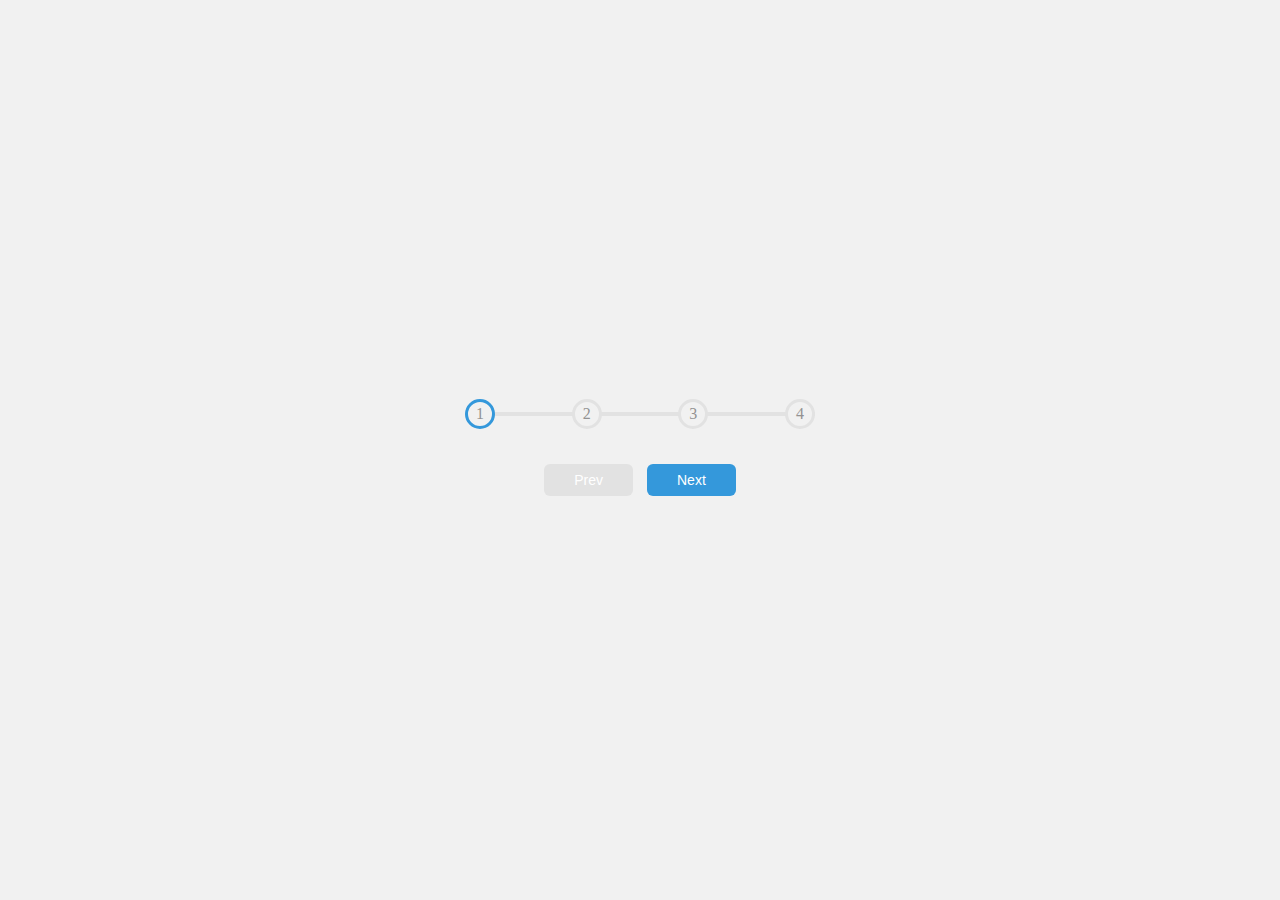
<file: 02-Progress Steps/index.html>
<!DOCTYPE html>
<html lang="en">
  <head>
    <meta charset="UTF-8" />
    <meta name="viewport" content="width=device-width, initial-scale=1.0" />
    <link rel="stylesheet" href="style.css" />
    <title>Progress Steps</title>
  </head>
  <body>
    <div class="container">
      <div class="process-container">
        <div class="progress" id="progress"></div>
        <div class="circle active">1</div>
        <div class="circle">2</div>
        <div class="circle">3</div>
        <div class="circle">4</div>
      </div>
      <button class="btn" id="prev" disabled>Prev</button>
      <button class="btn" id="next">Next</button>
    </div>
    <script src="script.js"></script>
  </body>
</html>
</file>
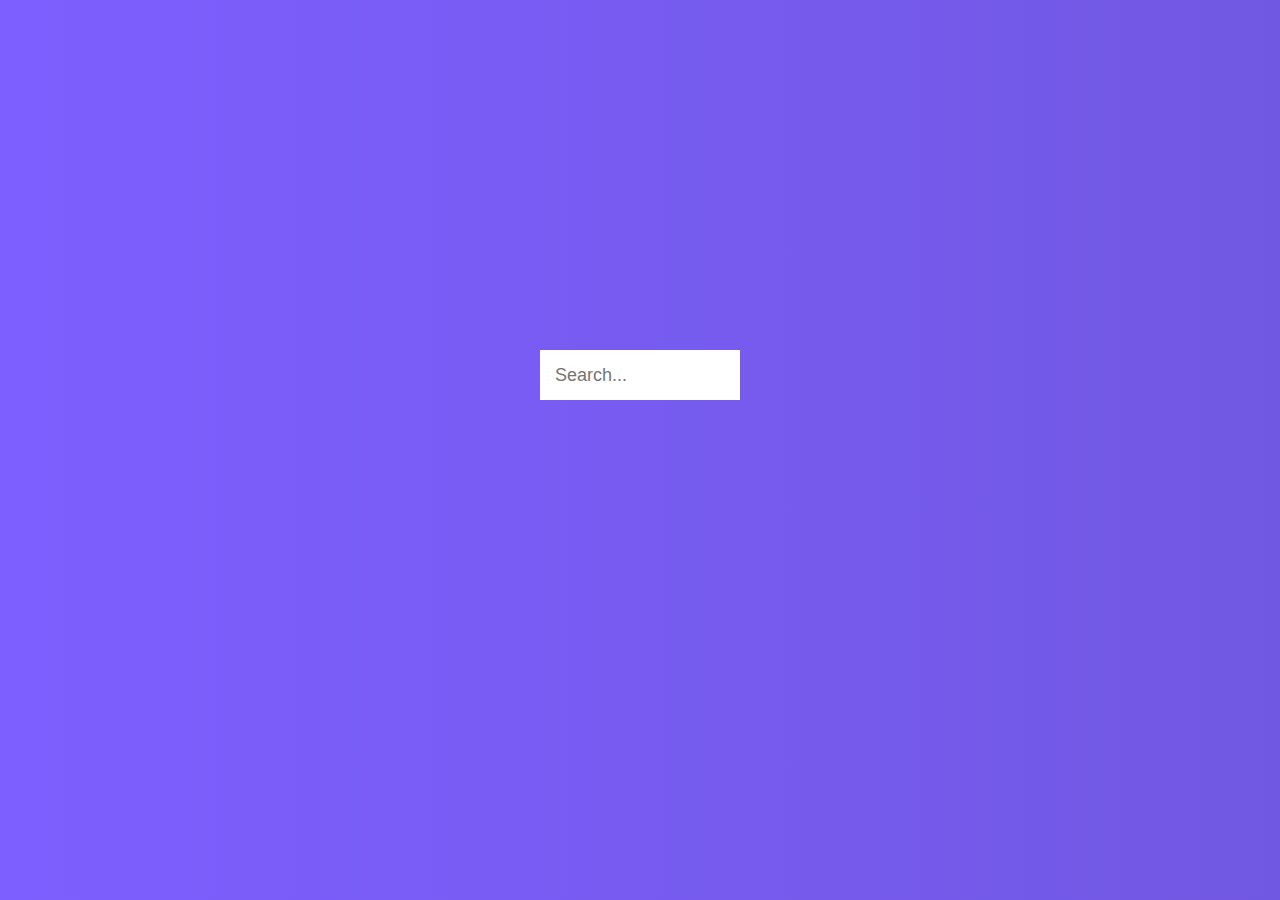
<file: 04-Hidden-serach/index.html>
<!DOCTYPE html>
<html lang="en">
  <head>
    <meta charset="UTF-8" />
    <meta name="viewport" content="width=device-width, initial-scale=1.0" />
    <link
      rel="stylesheet"
      href="https://cdnjs.cloudflare.com/ajax/libs/font-awesome/5.14.0/css/all.min.css"
      integrity="sha512-1PKOgIY59xJ8Co8+NE6FZ+LOAZKjy+KY8iq0G4B3CyeY6wYHN3yt9PW0XpSriVlkMXe40PTKnXrLnZ9+fkDaog=="
      crossorigin="anonymous"
    />
    <link rel="stylesheet" href="style.css" />
    <title>Hidden Search</title>
  </head>
  <body>
    <div class="search">
      <input type="text" class="input" placeholder="Search..." />
      <button class="btn">
        <i class="fas fa-search"></i>
      </button>
    </div>
    <script src="script.js"></script>
  </body>
</html>
</file>
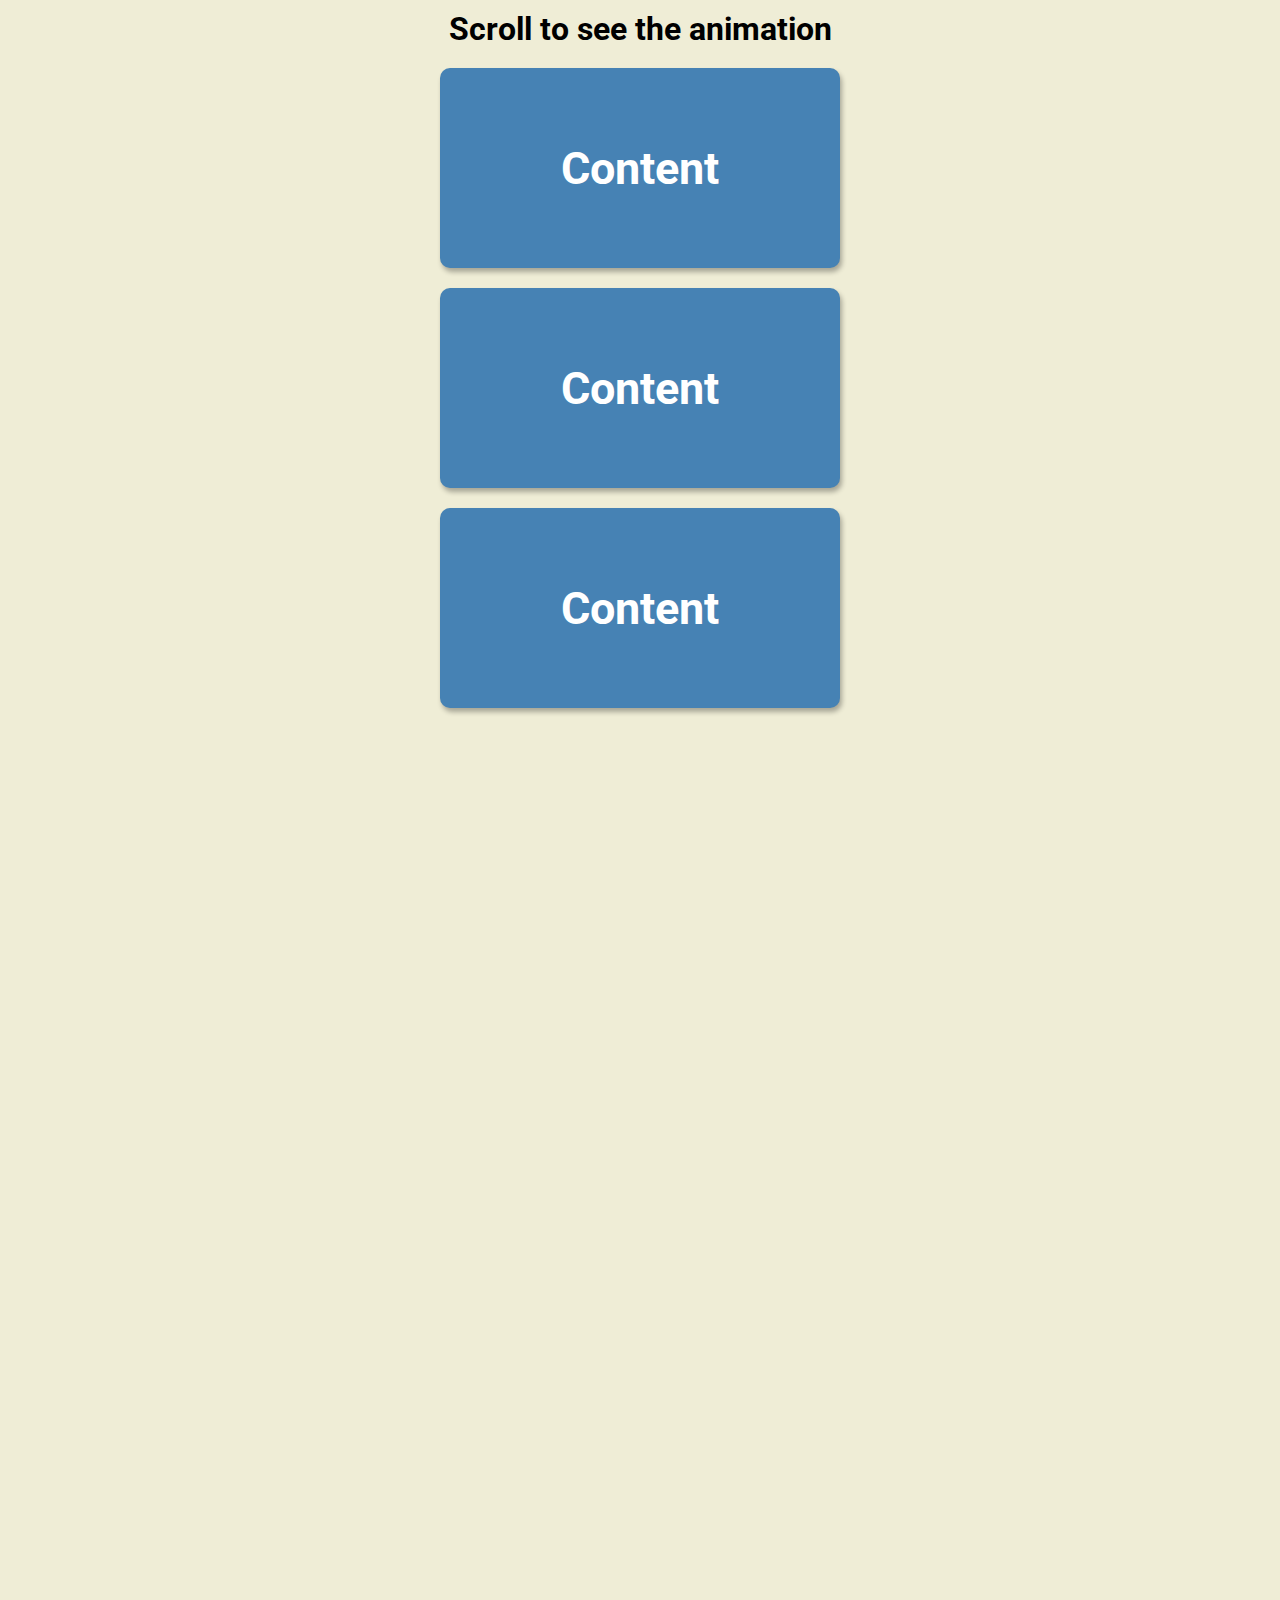
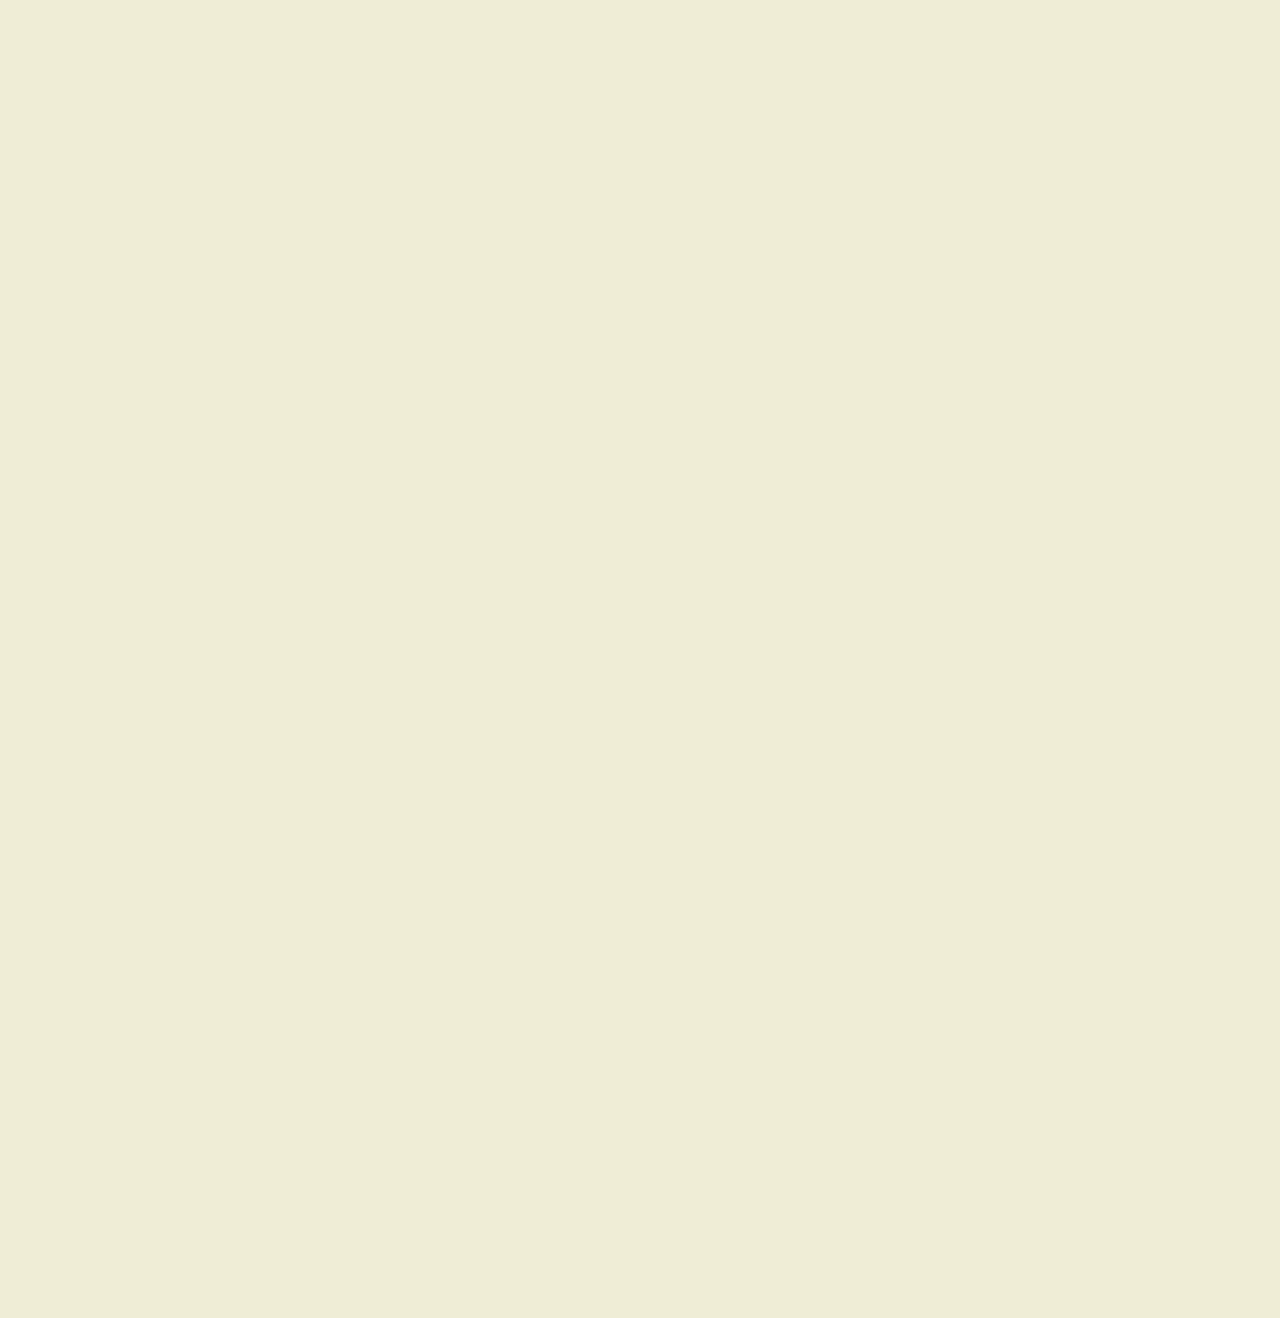
<file: 06-Scroll Animation/index.html>
<!DOCTYPE html>
<html lang="en">
  <head>
    <meta charset="UTF-8" />
    <meta name="viewport" content="width=device-width, initial-scale=1.0" />
    <link rel="stylesheet" href="style.css" />
    <title>Scroll Animation</title>
  </head>
  <body>
    <h1>Scroll to see the animation</h1>
    <div class="box"><h2>Content</h2></div>
    <div class="box"><h2>Content</h2></div>
    <div class="box"><h2>Content</h2></div>
    <div class="box"><h2>Content</h2></div>
    <div class="box"><h2>Content</h2></div>
    <div class="box"><h2>Content</h2></div>
    <div class="box"><h2>Content</h2></div>
    <div class="box"><h2>Content</h2></div>
    <div class="box"><h2>Content</h2></div>
    <div class="box"><h2>Content</h2></div>
    <div class="box"><h2>Content</h2></div>
    <div class="box"><h2>Content</h2></div>
    <div class="box"><h2>Content</h2></div>
    <script src="script.js"></script>
  </body>
</html>
</file>
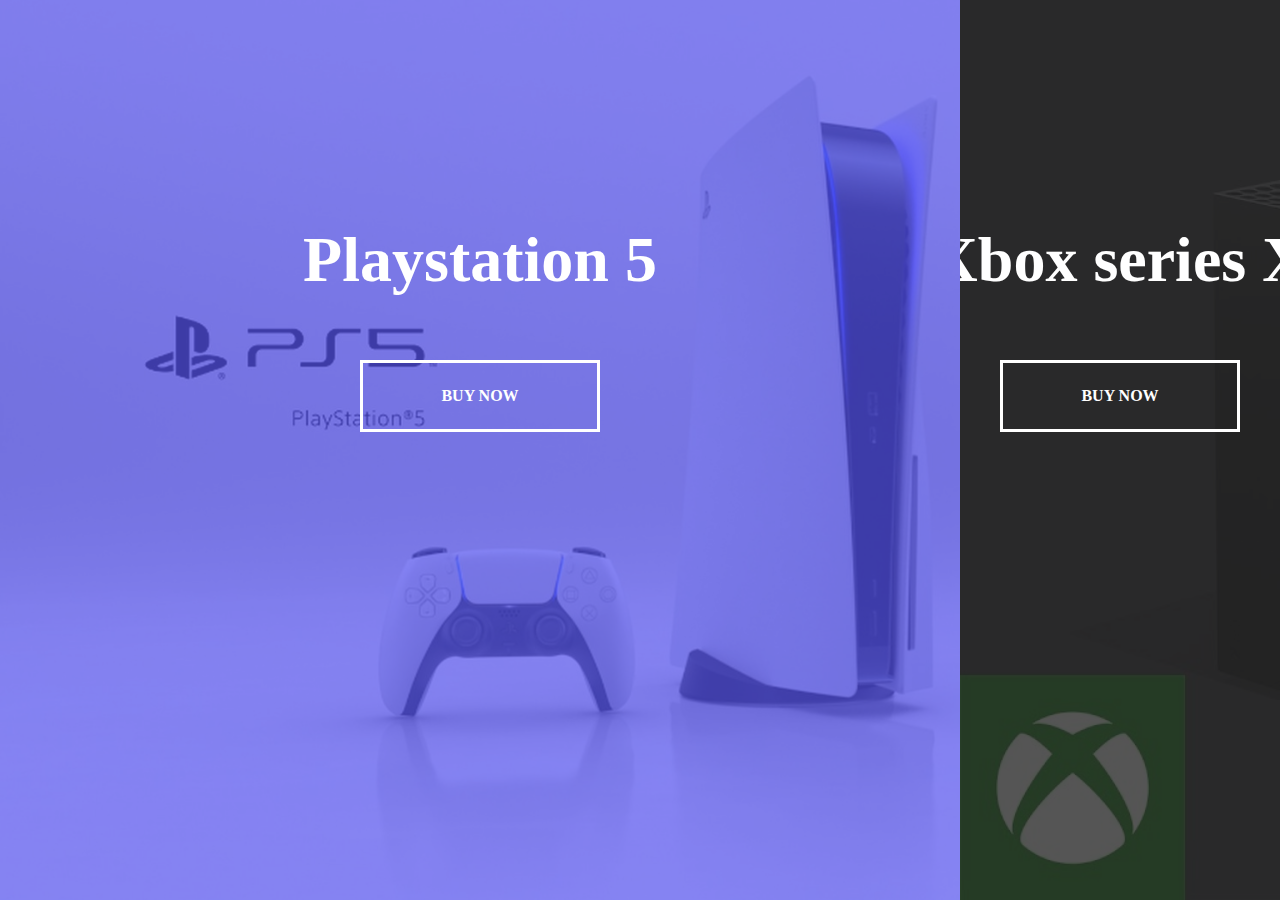
<file: 07-Split Landing Page/index.html>
<!DOCTYPE html>
<html lang="en">
  <head>
    <meta charset="UTF-8" />
    <meta name="viewport" content="width=device-width, initial-scale=1.0" />
    <link rel="stylesheet" href="style.css" />
    <title>Split Landing Page</title>
  </head>
  <body>
    <div class="container">
      <div class="split left">
        <h1>Playstation 5</h1>
        <a href="#" class="btn">Buy Now</a>
      </div>
      <div class="split right">
        <h1>Xbox series X</h1>
        <a href="#" class="btn">Buy Now</a>
      </div>
    </div>

    <script src="script.js"></script>
  </body>
</html>
</file>
<file: 02-Progress Steps/style.css>
:root {
  --line-border-fill: #3498db;
  --line-border-empty: #383838;
}

* {
  box-sizing: border-box;
}

body {
  height: 100vh;
  display: flex;
  justify-content: center;
  align-items: center;
  overflow: hidden;
  margin: 0;
  background-color: #f1f1f1;
}

.container {
  text-align: center;
}

.process-container {
  display: flex;
  justify-content: space-between;
  position: relative;
  margin-bottom: 30px;
  max-width: 100%;
  width: 350px;
}

.process-container::before {
  content: "";
  background-color: #e2e2e2;
  position: absolute;
  top: 50%;
  left: 0;
  transform: translateY(-50%);
  height: 4px;
  width: 100%;
  z-index: -1;
}

.progress {
  background-color: var(--line-border-fill);
  position: absolute;
  transition: 0.4s ease;
  top: 50%;
  left: 0;
  transform: translateY(-50%);
  height: 4px;
  width: 0%;
  z-index: -1;
  transition: 0.4s ease;
}

.circle {
  background-color: #f1f1f1;
  color: #939292;
  border-radius: 50%;
  height: 30px;
  width: 30px;
  display: flex;
  align-items: center;
  justify-content: center;
  border: 3px solid #e2e2e2;
  transition: 0.4s ease;
}

.circle.active {
  border-color: var(--line-border-fill);
}

.btn {
  background-color: var(--line-border-fill);
  color: #fff;
  border: 0;
  border-radius: 6px;
  cursor: pointer;
  padding: 8px 30px;
  margin: 5px;
  font-size: 14px;
}

.btn:active {
  transform: scale(0.98);
}

.btn:focus {
  outline: none;
}

.btn:disabled {
  background-color: #e2e2e2;
  cursor: not-allowed;
}
</file>
<file: 04-Hidden-serach/style.css>
@import url("https://fonts.googleapis.com/css2?family=Roboto:wght@400;700&display=swap");

* {
  box-sizing: border-box;
}

body {
  background-image: linear-gradient(90deg, #7d5fff, #7158e2);
  font-family: "Roboto", sans-serif;
  display: flex;
  align-items: center;
  justify-content: center;
  height: 100vh;
  overflow: hidden;
  margin: 0;
}

.search {
  position: relative;
  height: 200px;
}

.search .input {
  background-color: #fff;
  border: 0;
  font-size: 18px;
  padding: 15px;
  height: 50px;
  width: 200px;
  transition: width 0.3s ease;
}

.btn {
  background-color: #fff;
  border: 0;
  cursor: pointer;
  font-size: 24px;
  position: absolute;
  right: 0;
  /* left: 0; */
  height: 50px;
  width: 50px;
  transition: transform 0.3s ease;
}

.btn:focus,
.input:focus {
  outline: none;
}

.search.close .input {
  width: 50px;
}

.search.close .btn {
  transform: translateX(-0px);
}
</file>
<file: 06-Scroll Animation/style.css>
@import url("https://fonts.googleapis.com/css2?family=Roboto:wght@400;700&display=swap");

* {
  box-sizing: border-box;
}

body {
  background-color: #efedd6;
  font-family: "Roboto", sans-serif;
  display: flex;
  flex-direction: column;
  align-items: center;
  justify-content: center;
  margin: 0;
  overflow-x: hidden;
}

h1 {
  margin: 10px;
}

.box {
  background-color: steelblue;
  color: #fff;
  display: flex;
  align-items: center;
  justify-content: center;
  width: 400px;
  height: 200px;
  margin: 10px;
  border-radius: 10px;
  box-shadow: 2px 4px 5px rgba(0, 0, 0, 0.3);
  transform: translateX(400%);
  transition: transform 0.4s ease;
}

.box:nth-of-type(even) {
  transform: translateX(-400%);
}

.box.show {
  transform: translateX(0);
}

.box h2 {
  font-size: 45px;
}
</file>
<file: 07-Split Landing Page/style.css>
:root {
  --left-bg-color: rgba(87, 84, 236, 0.7);
  --right-bg-color: rgba(43, 43, 43, 0.8);
  --left-btn-hover-color: rgba(87, 84, 236, 1);
  --right-btn-hover-color: rgba(28, 122, 28, 1);
  --hover-width: 75%;
  --other-width: 25%;
  --speed: 1000ms;
}

* {
  box-sizing: border-box;
}

body {
  height: 100vh;
  margin: 0;
}

.container {
  position: relative;
  width: 100%;
  height: 100%;
  background: #333;
}

.split {
  position: absolute;
  width: 50%;
  height: 100%;
  overflow: hidden;
}

.split.left {
  left: 0;
  background: url("ps.jpg");
  background-repeat: no-repeat;
  background-size: cover;
}

.split.left::before {
  content: "";
  position: absolute;
  width: 100%;
  height: 100%;
  background-color: var(--left-bg-color);
}

.split.right {
  right: 0;
  background: url("xbox.jpg");
  background-repeat: no-repeat;
  background-size: cover;
}

.split.right::before {
  content: "";
  position: absolute;
  width: 100%;
  height: 100%;
  background-color: var(--right-bg-color);
}

.btn {
  position: absolute;
  display: flex;
  align-items: center;
  justify-content: center;
  left: 50%;
  top: 40%;
  transform: translateX(-50%);
  text-decoration: none;
  color: #fff;
  border: #fff solid 0.2rem;
  font-size: 1rem;
  font-weight: bold;
  text-transform: uppercase;
  width: 15rem;
  padding: 1.5rem;
}

h1 {
  font-size: 4rem;
  color: #fff;
  position: absolute;
  left: 50%;
  top: 20%;
  transform: translateX(-50%);
  white-space: nowrap;
}

.split.left .btn:hover {
  background-color: var(--left-btn-hover-color);
  border-color: var(--left-btn-hover-color);
}

.split.right .btn:hover {
  background-color: var(--right-btn-hover-color);
  border-color: var(--right-btn-hover-color);
}

.split.right,
.split.left,
.split.right::before,
.split.left::before {
  transition: all var(--speed) ease-in-out;
}

.hover-left .left {
  width: var(--hover-width);
}
.hover-left .right {
  width: var(--other-width);
}

.hover-right .right {
  width: var(--hover-width);
}
.hover-right .left {
  width: var(--other-width);
}
</file>
